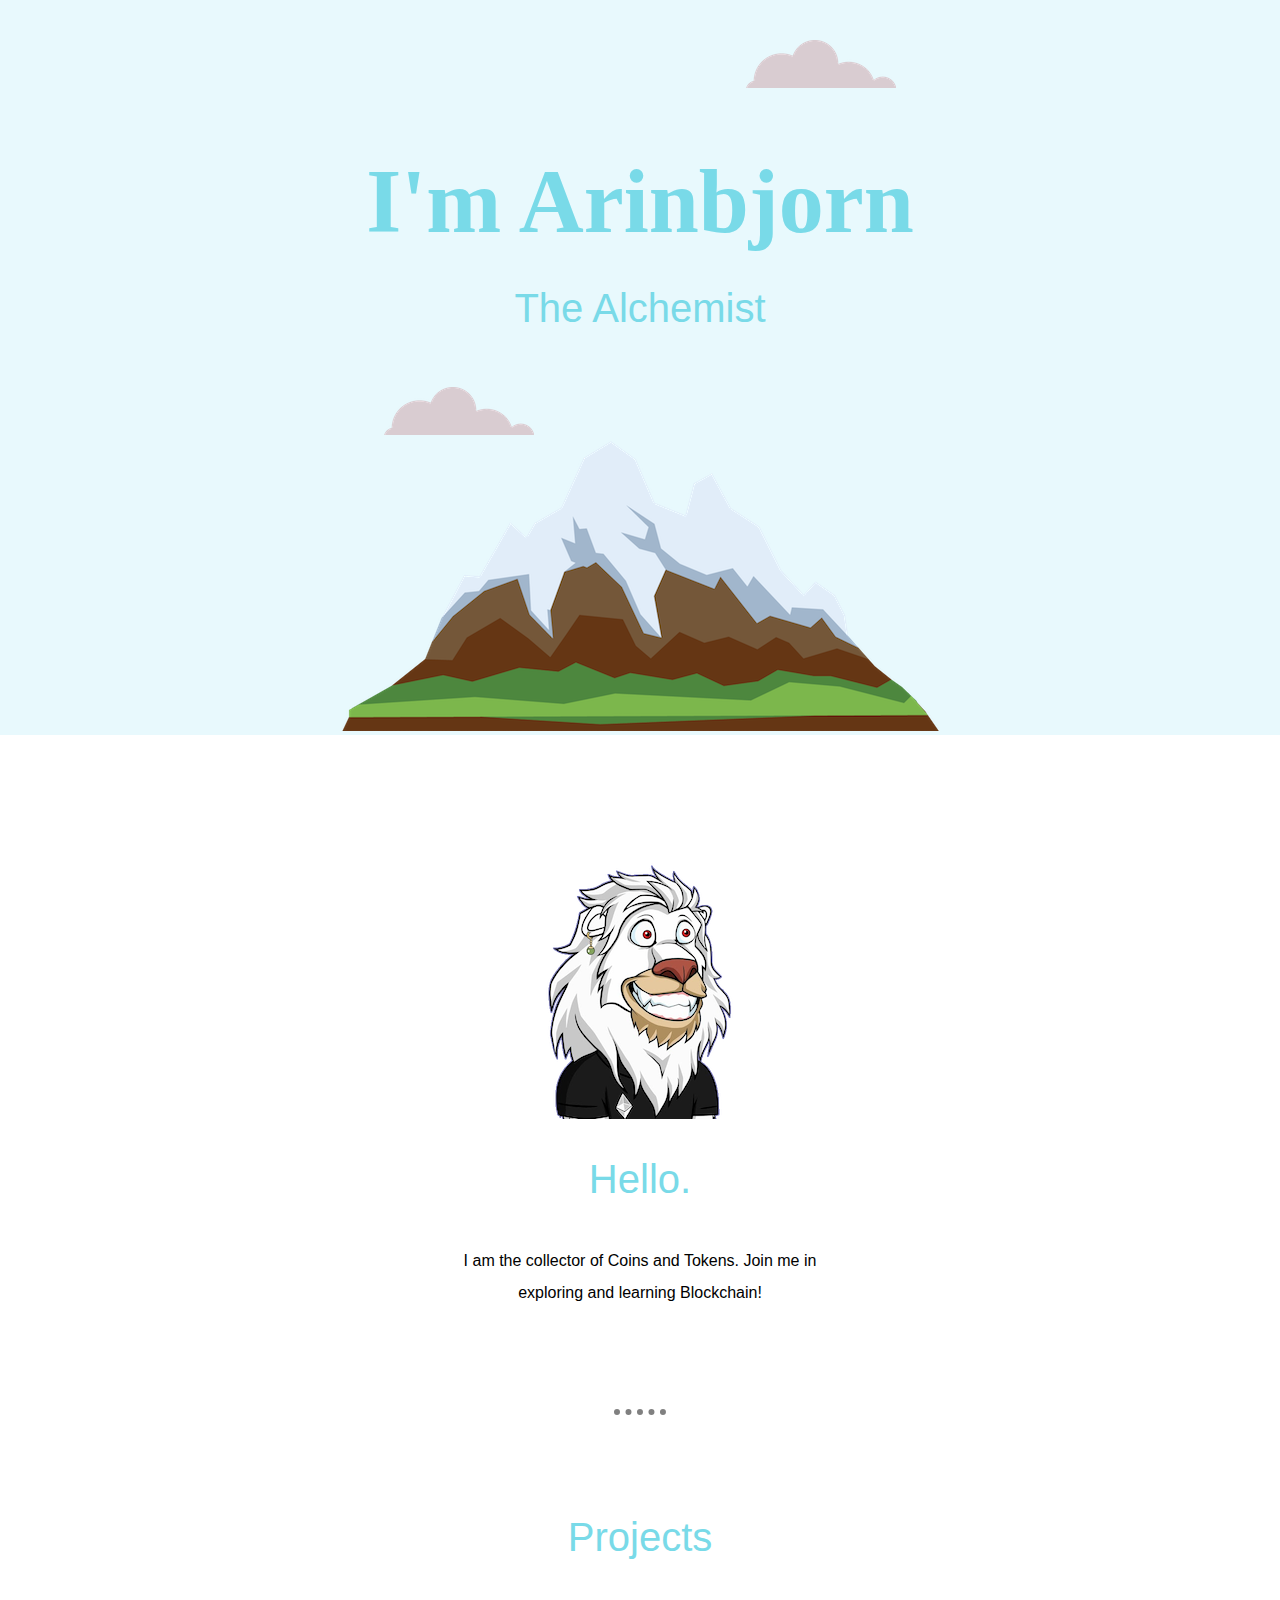
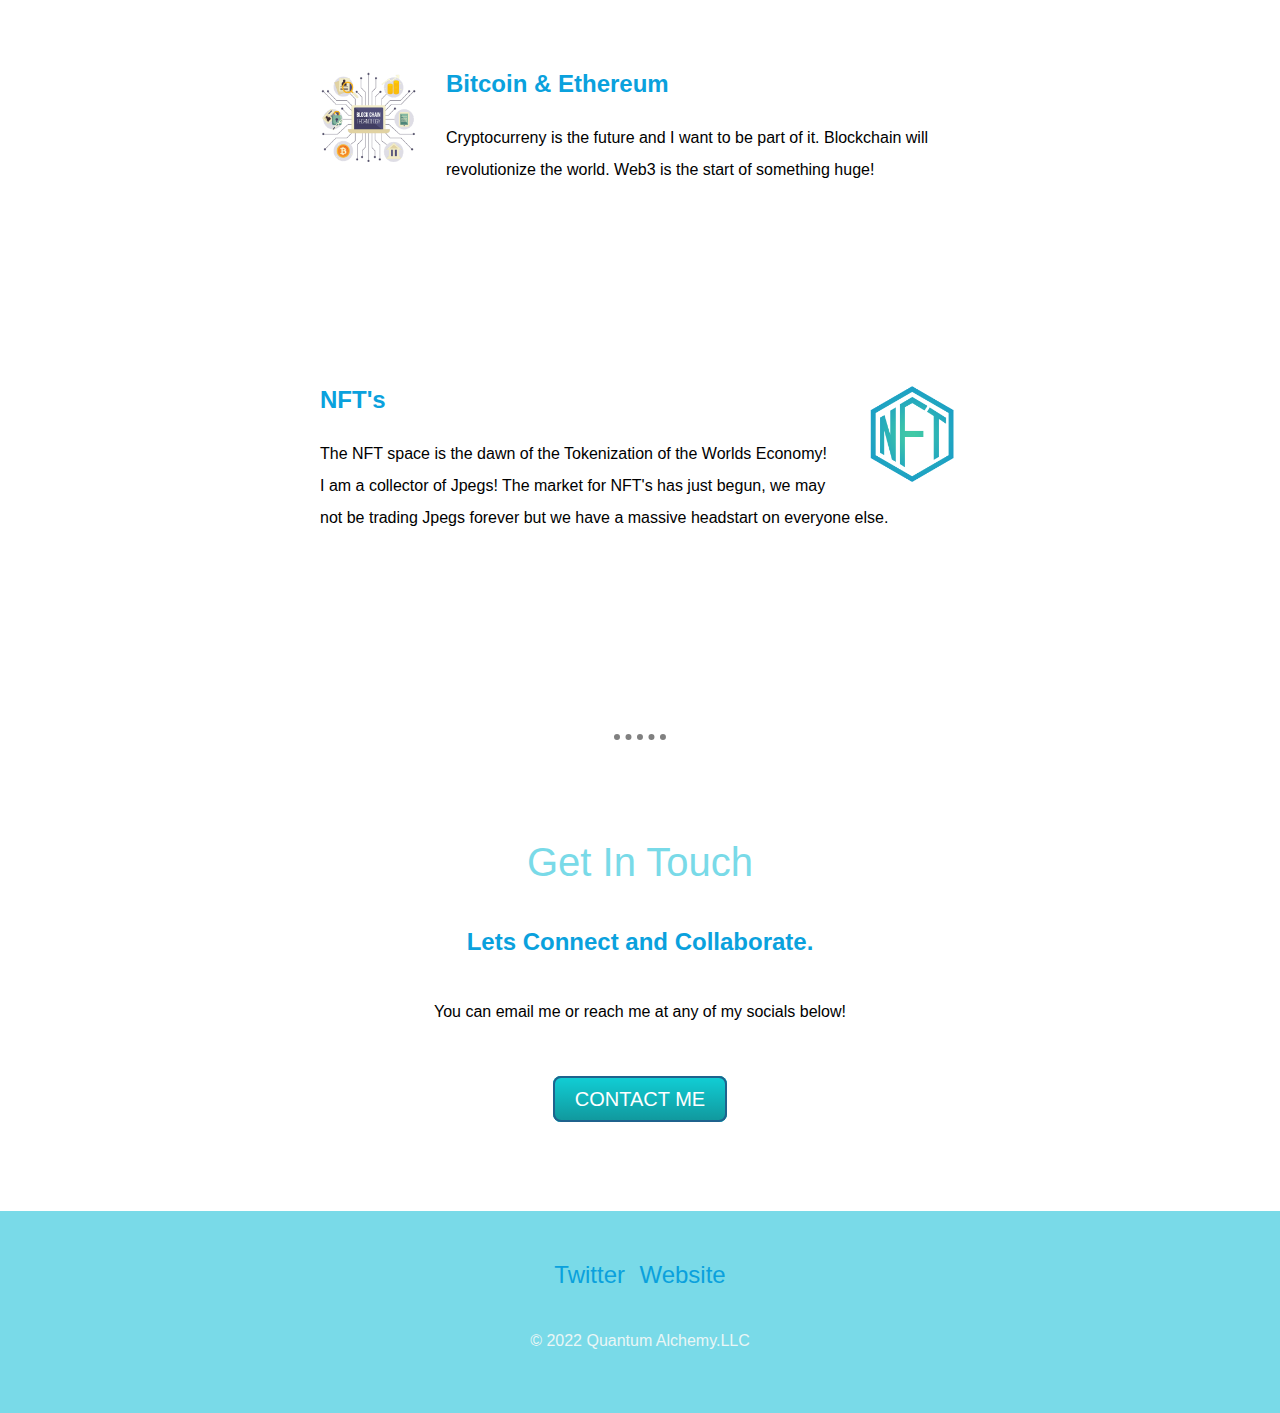
<file: index.html>
<!DOCTYPE html>
<html lang="en" dir="ltr">

<head>
  <meta charset="utf-8">
  <title>Quantum Alchemy</title>
  <link rel="stylesheet" href="css/styles.css">
  <link rel="icon" href="QA-1.jpg">
</head>

<body>
  <div class="top-container">
    <img class="top-cloud" src="images/cloud.png" alt="cloud-img">
    <h1>I'm Arinbjorn</h1>
    <h2>The Alchemist</h2>
    <img class="bottom-cloud" src="images/cloud.png" alt="cloud-img">
    <img src="images/mountain.png" alt="mountain-img">
  </div>
  <div class="middle-container">
    <div class="profile">
      <img src="images/ll3cut2.png" alt="profile-pic">
      <h2>Hello.</h2>
      <p class="intro">I am the collector of Coins and Tokens. Join me in exploring and learning Blockchain! </p>
    </div>
    <hr>
    <div class="skills">
      <h2>Projects</h2>
      <div class="skill-row">
        <img class="crypto" src="images/blockchain.png" alt="blockchain-pic">
        <h3>Bitcoin & Ethereum</h3>
        <p>Cryptocurreny is the future and I want to be part of it. Blockchain will revolutionize the world. Web3 is the start of something huge! </p>
      </div>
      <div class="skill-row">
        <img class="nft" src="images/nft3.png" alt="nft-pic">
        <h3>NFT's</h3>
        <p>The NFT space is the dawn of the Tokenization of the Worlds Economy! I am a collector of Jpegs! The market for NFT's has just begun, we may not be trading Jpegs forever but we have a massive headstart on everyone else.</p>
      </div>
    </div>
    <hr>
    <div class="contact-me">
      <h2>Get In Touch</h2>
      <h3>Lets Connect and Collaborate.</h3>
      <p class="contact-message">You can email me or reach me at any of my socials below!</p>
      <a class="btn" href="mailto:arinbjornj@gmail.com">CONTACT ME</a>
    </div>
  </div>
  <div class="bottom-container">
    <a class="footer-link" href="https://twitter.com/mrgrumpy_eth">Twitter</a>
    <a class="footer-link" href="https://4t-metalabs.my-free.website/">Website</a>
    <p class="copyright">© 2022 Quantum Alchemy.LLC</p>
  </div>

</body>

</html>
</file>
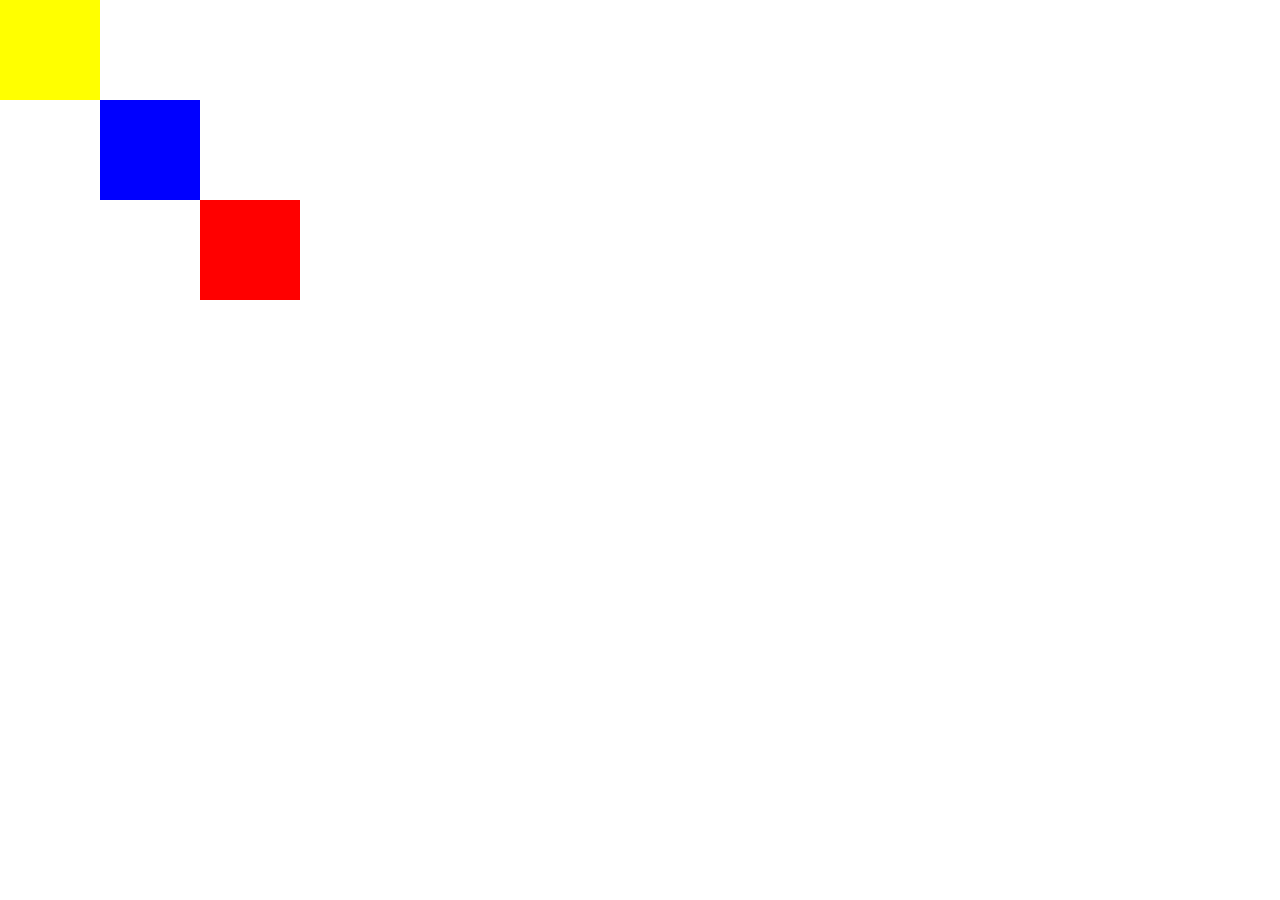
<file: positioning/index.html>
<!DOCTYPE html>
<html lang="en" dir="ltr">

<head>
  <meta charset="utf-8">
  <title>practice</title>
  <link rel="stylesheet" href="cssposition.css">
</head>

<body>
  <div class="red">
  </div>

  <div class="blue">
  </div>

  <div class="yellow">
  </div>
</body>

</html>
</file>
<file: css/styles.css>
body {
  margin: 0px;
  text-align: center;
  font-family: sans-serif;
}

h1 {
  font-size: 562.5%;
  margin: 50px auto 0 auto;
  font-family: 'Sacramento', serif;
  color: #79DAE8;
}

h2 {
  font-size: 2.5rem;
  font-family: 'Montserrat' serif;
  color: #79DAE8;
  font-weight: normal;
  padding-bottom: 10px;
}

h3 {
  font-size: 1.5rem;
  font-family: 'Montserrat' serif;
  color: #0AA1DD;
}

hr {
  width: 4%;
  border: 6px dotted;
  border-style: none none dotted;
  color: grey;
  margin: 100px auto;
}

p {
  line-height: 2;
}

.top-container {
  background-color: #E8F9FD;
  position: relative;
  padding-top: 100px
}

.middle-container {
  margin: 100px 0;
}

.bottom-container {
  padding: 50px 0 20px;
  background-color: #79DAE8
}

.intro {
  width: 30%;
  margin: auto;
}

.contact-message {
  width: 40%;
  margin: 40px auto 60px;
}

.footer-link {
  font-family: 'Montserrat' serif;
  text-decoration: none;
  font-size: 1.5rem;
  padding: 5px;
  color: #0AA1DD
}

.footer-link:hover {
  color: #EAF6F6;
}

.top-cloud {
  position: absolute;
  right: 30%;
  top: 40px;
}

.bottom-cloud {
  position: absolute;
  left: 30%;
  bottom: 300px;
}

.skill-row {
  width: 50%;
  text-align: left;
  margin: 100px auto 200px auto;
}

.crypto {
  width: 15%;
  float: left;
  margin-right: 30px;
}

.nft {
  width: 15%;
  float: right;
  margin-left: 30px;
}

.copyright {
  color: #EAF6F6;
  font-style: .75rem;
  padding: 20px 0;
}

.btn {
  background: #11cdd4;
  background-image: -webkit-linear-gradient(top, #11cdd4, #11999e);
  background-image: -moz-linear-gradient(top, #11cdd4, #11999e);
  background-image: -ms-linear-gradient(top, #11cdd4, #11999e);
  background-image: -o-linear-gradient(top, #11cdd4, #11999e);
  background-image: linear-gradient(to bottom, #11cdd4, #11999e);
  -webkit-border-radius: 8;
  -moz-border-radius: 8;
  border-radius: 8px;
  font-family: 'Montserrat' serif;
  color: #ffffff;
  font-size: 20px;
  padding: 10px 20px 10px 20px;
  border: solid #1f628d 2px;
  text-decoration: none;
}

.btn:hover {
  background: #30e3cb;
  background-image: -webkit-linear-gradient(top, #30e3cb, #2bc4ad);
  background-image: -moz-linear-gradient(top, #30e3cb, #2bc4ad);
  background-image: -ms-linear-gradient(top, #30e3cb, #2bc4ad);
  background-image: -o-linear-gradient(top, #30e3cb, #2bc4ad);
  background-image: linear-gradient(to bottom, #30e3cb, #2bc4ad);
  text-decoration: none;
}
</file>
<file: positioning/cssposition.css>
.red {
  height: 100px;
  width: 100px;
  background-color: red;
  display: inline-block;
  position: absolute;
  left: 200px;
  top: 200px;
}

.blue {
  height: 100px;
  width: 100px;
  background-color: blue;
  display: inline-block;
  position: absolute;
  left: 100px;
  top: 100px;
}

.yellow {
  height: 100px;
  width: 100px;
  background-color: yellow;
  display: inline-block;
  position: absolute;
  left: 0px;
  top: 0px;
}
</file>
